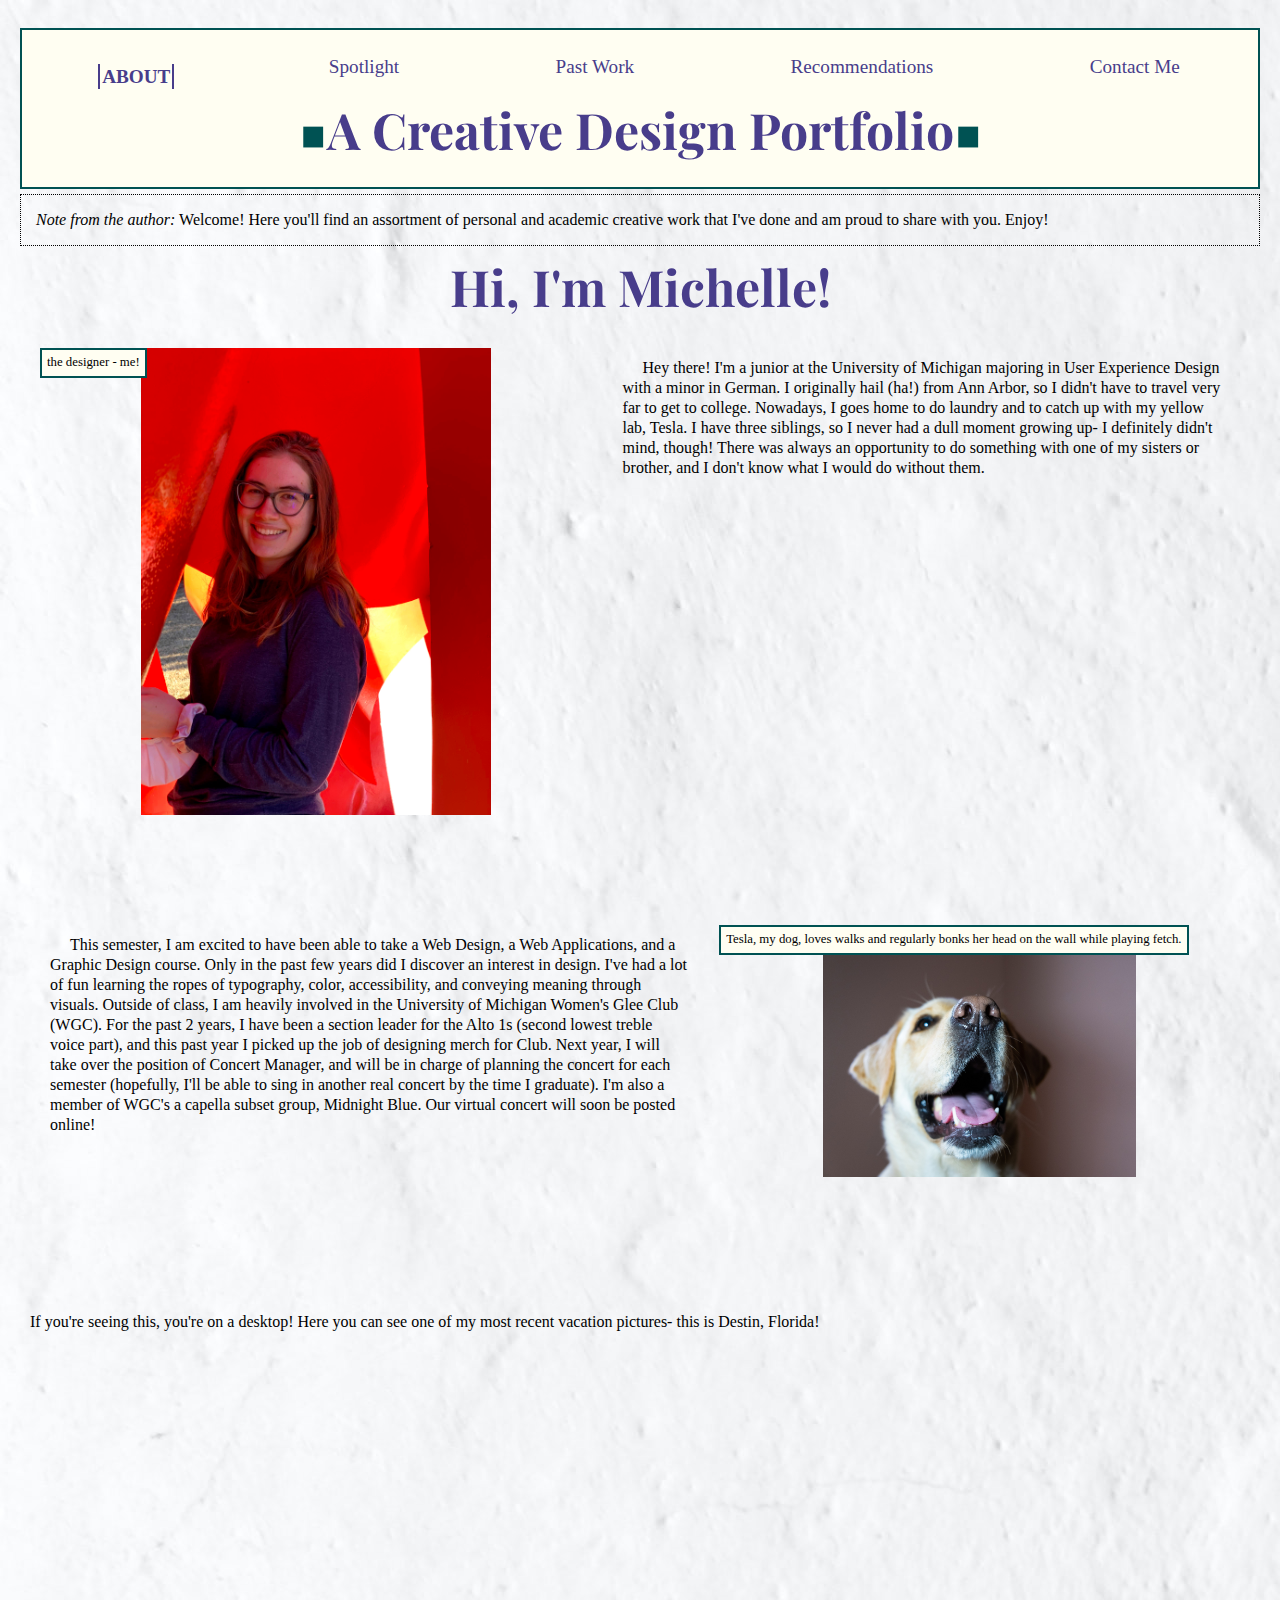
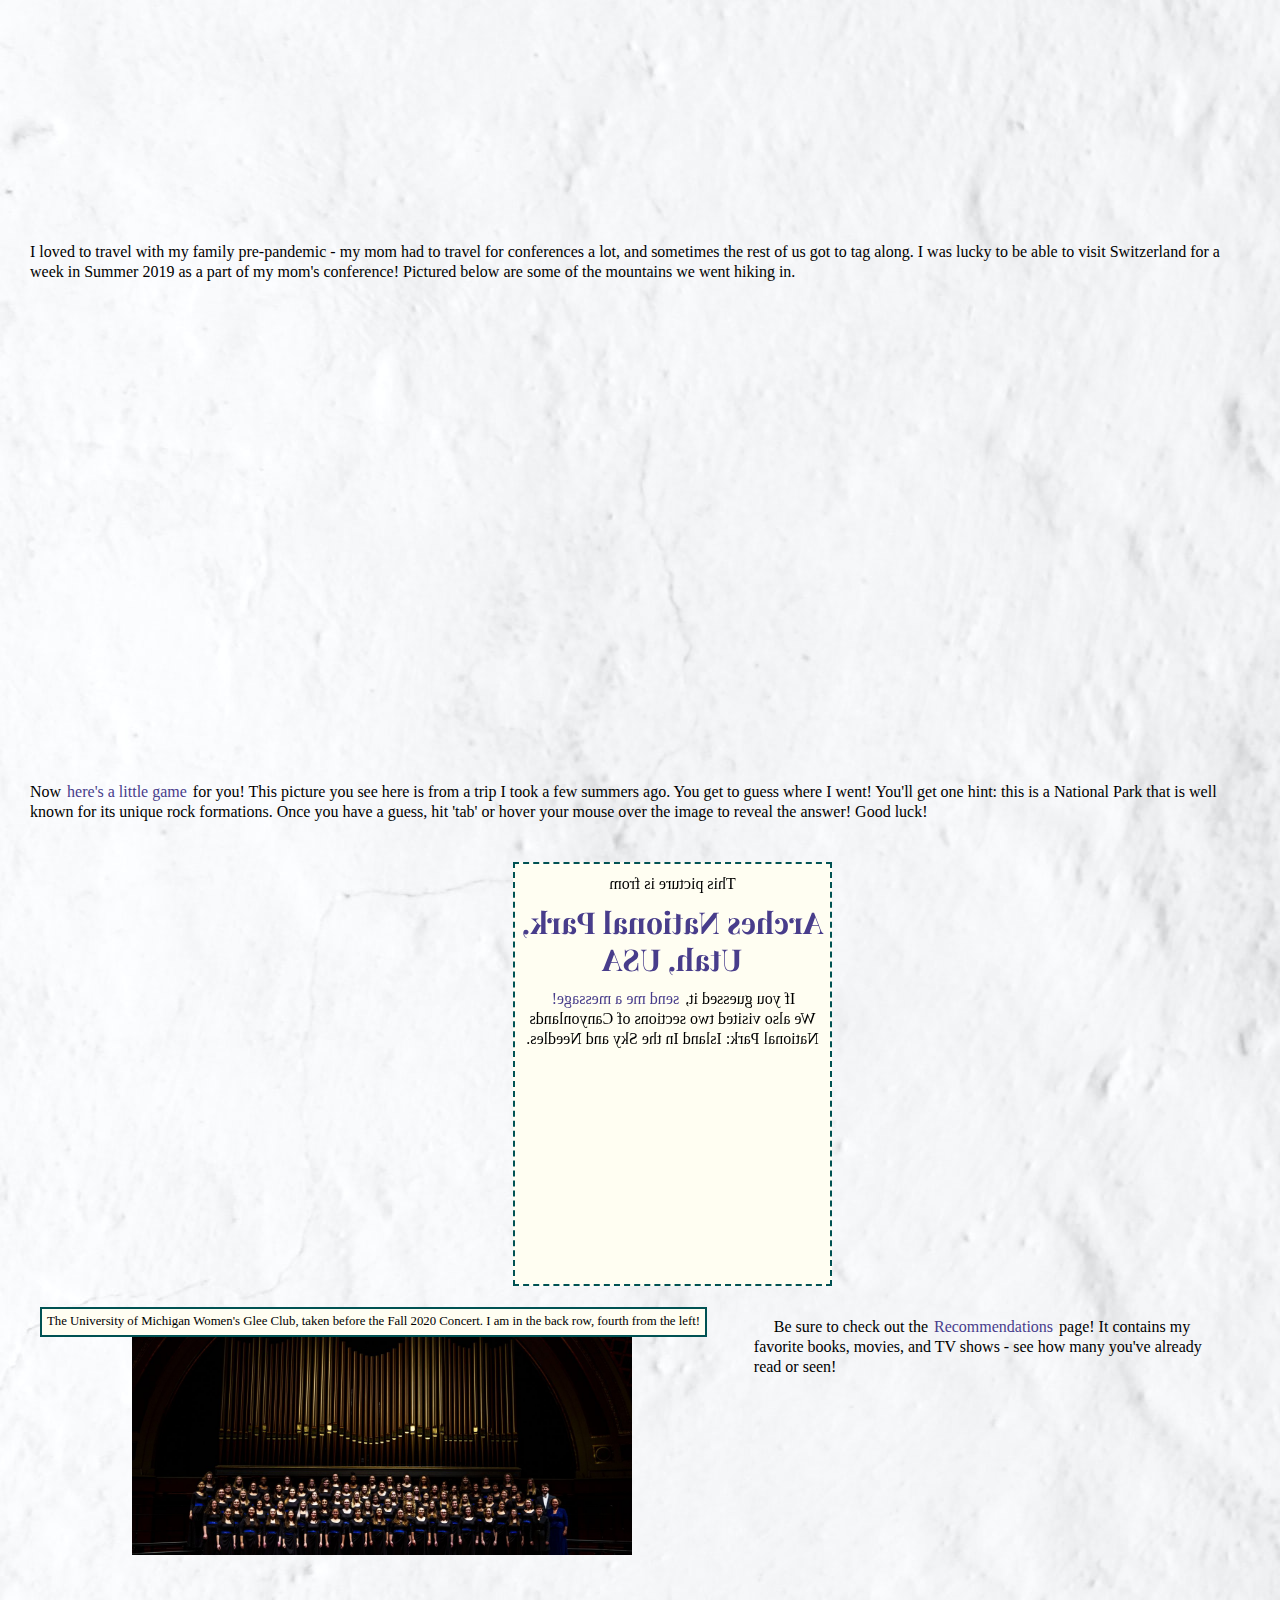
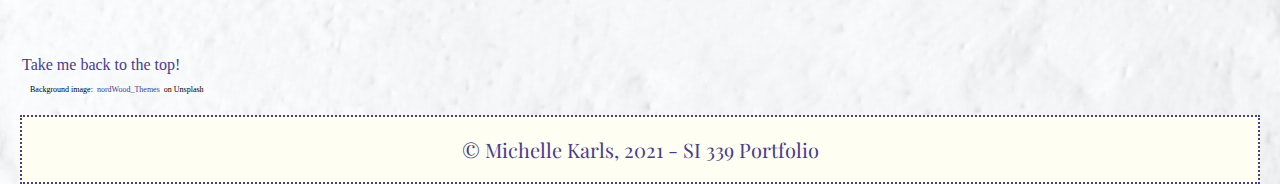
<file: index.html>
<!DOCTYPE html>
<html lang="en">
<head>
    <meta charset="UTF-8">
    <meta http-equiv="X-UA-Compatible" content="IE=edge">
    <!-- Global site tag (gtag.js) - Google Analytics -->
<script async src="https://www.googletagmanager.com/gtag/js?id=G-P290LGZQF7"></script>
<script>
  window.dataLayer = window.dataLayer || [];
  function gtag(){dataLayer.push(arguments);}
  gtag('js', new Date());

  gtag('config', 'G-P290LGZQF7');
</script>
    <meta name="viewport" content="width=device-width, initial-scale=1.0">
    <link rel="stylesheet" type="text/css" href="css/html5reset.css">
    <link rel="stylesheet" type="text/css" href="css/style.css">
    <link href="https://fonts.googleapis.com/css2?family=Playfair+Display:wght@400;500&display=swap" rel="stylesheet">
    <link rel="icon" href="images/favicon (3).ico" type="image">
    <title>About the Author</title>
</head>
<body>
    <a id="skip" href="#main">Skip to main content</a> 
    <header id="top">
        
        <h1><span class='box-color'>■</span>A Creative Design Portfolio<span class='box-color'>■</span></h1>
        <nav>
        <ul id='nav-menu'>
            <li><a class='nav-item author' href='index.html'><strong>About</strong></a></li>
            <li class='nav-item'><a href='featured.html'>Spotlight</a></li>
            <li class='nav-item'><a href='past.html'>Past Work</a></li>
            <li class='nav-item'><a href='recommended.html'>Recommendations</a></li>
            <li class='nav-item'><a href='contents.html'>Contact Me</a></li>
        </ul>
    </nav>
    </header>
    <main id="main">
        <div class="intro"><p><em>Note from the author:</em> Welcome! Here you'll find an assortment of personal and academic creative work that I've done and am proud to share with you. Enjoy!</p></div>
        <!-- <p class='hide'>construction note: this page is broken in big screen mode but should work fine in tablet and mobile, sorry!</p> -->
        <h1 class="animate1 animate2">Hi, I'm Michelle!</h1>
         
        <div class='flex-michelle'>
            <div class='caption'>
                <img class="michelle" src="images/michelle_red.jpg" alt="Michelle standing underneath a red sculpture"> 
                <p class='capt'>the designer - me!</p>
            </div>
            <p class='p'>Hey there! I'm a junior at the University of Michigan majoring in User Experience Design
                with a minor in German. I originally hail (ha!) from Ann Arbor, so I didn't have to travel very far to get to college. Nowadays, I 
                goes home to do laundry and to catch up with my yellow lab, Tesla. I have three siblings, so I never had a dull 
                moment growing up- I definitely didn't mind, though! There was always an opportunity to do something with one of my sisters or brother, 
                and I don't know what I would do without them.
            </p>
        </div> 

        <div class='flex-tesla'>
            <div class='caption'>
                <img class='dog' src='images/tesla1.jpg' alt='Tesla smiling'>
                <p class="capt">Tesla, my dog, loves walks and regularly bonks her head on the wall while playing fetch.</p>
            </div>
            <p class='p'>This semester, I am excited to have been able to take a Web Design, a Web Applications, and a Graphic Design course. Only in 
                the past few years did I discover an interest in design. I've had a lot of fun learning the ropes of typography, color, accessibility, and 
                conveying meaning through visuals. Outside of class, I am heavily involved in the University of Michigan Women's Glee Club (WGC). For the past 2 years, I have been
                a section leader for the Alto 1s (second lowest treble voice part), and this past year I picked up the job of designing merch 
                for Club. Next year, I will take over the position of Concert Manager, and will be in charge of planning the concert for each 
                semester (hopefully, I'll be able to sing in another real concert by the time I graduate). I'm also a member of WGC's a capella 
                subset group, Midnight Blue. Our virtual concert will soon be posted online!
            </p>
        </div>
        <p class='hidden'>If you're seeing this, you're on a desktop! Here you can see one of my most recent vacation pictures- this is Destin, Florida!</p>
        
        <div class='travel-par'></div>
        
        
        <p class='hidden'>I loved to travel with my family pre-pandemic - my mom had to travel for conferences a lot, and sometimes
            the rest of us got to tag along. I was lucky to be able to visit Switzerland for a week in Summer 2019 as a part
            of my mom's conference! Pictured below are some of the mountains we went hiking in.
        </p>
        <div class="travel-par2"></div>

        <p>Now <a href=''>here's a little game</a> for you! This picture you see here is from a trip I took a few summers ago. 
        You get to guess where I went! You'll get one hint: this is a National Park that is well known for its unique
        rock formations. Once you have a guess, hit 'tab' or hover your mouse over the image to reveal the answer! Good luck!</p>
        <div class="flipcard">
            <div class="card-container">
                <div class="card">
                    <figure class='front'></figure>
                    <figure class='back'>
                        <p class='fc'>This picture is from</p>
                        <h2>Arches National Park, Utah, USA</h2>
                        <p class='fc'>If you guessed it, <a href='contents.html'>send me a message!</a><br>
                        We also visited two sections of Canyonlands National Park: Island In the Sky and Needles.</p>
                    </figure>
                </div>
            </div>
        </div>


        <div class='flex-glee'>
            <div class='caption'>
                <img class="glee" src="images/glee_club.jpg" alt="Universiy of Michigan Women's Glee Club">
                <p class='capt'>The University of Michigan Women's Glee Club, taken before the Fall 2020 Concert. 
                    I am in the back row, fourth from the left!
                </p>
            </div>
            <p class="p">Be sure to check out the <a href='recommended.html'>Recommendations</a> page! It contains my 
                favorite books, movies, and TV shows - see how many you've already read or seen!
            </p>
        </div>

      <a class='top' href="#top">Take me back to the top!</a>
      <p class="credit"> Background image: <a href=https://unsplash.com/@nordwood?utm_source=unsplash&utm_medium=referral&utm_content=creditCopyText>nordWood_Themes</a> on Unsplash</p>
    </main>
    <footer>
        <p>&#169; Michelle Karls, 2021 - SI 339 Portfolio</p>
    </footer>
</body>
</html>
</file>
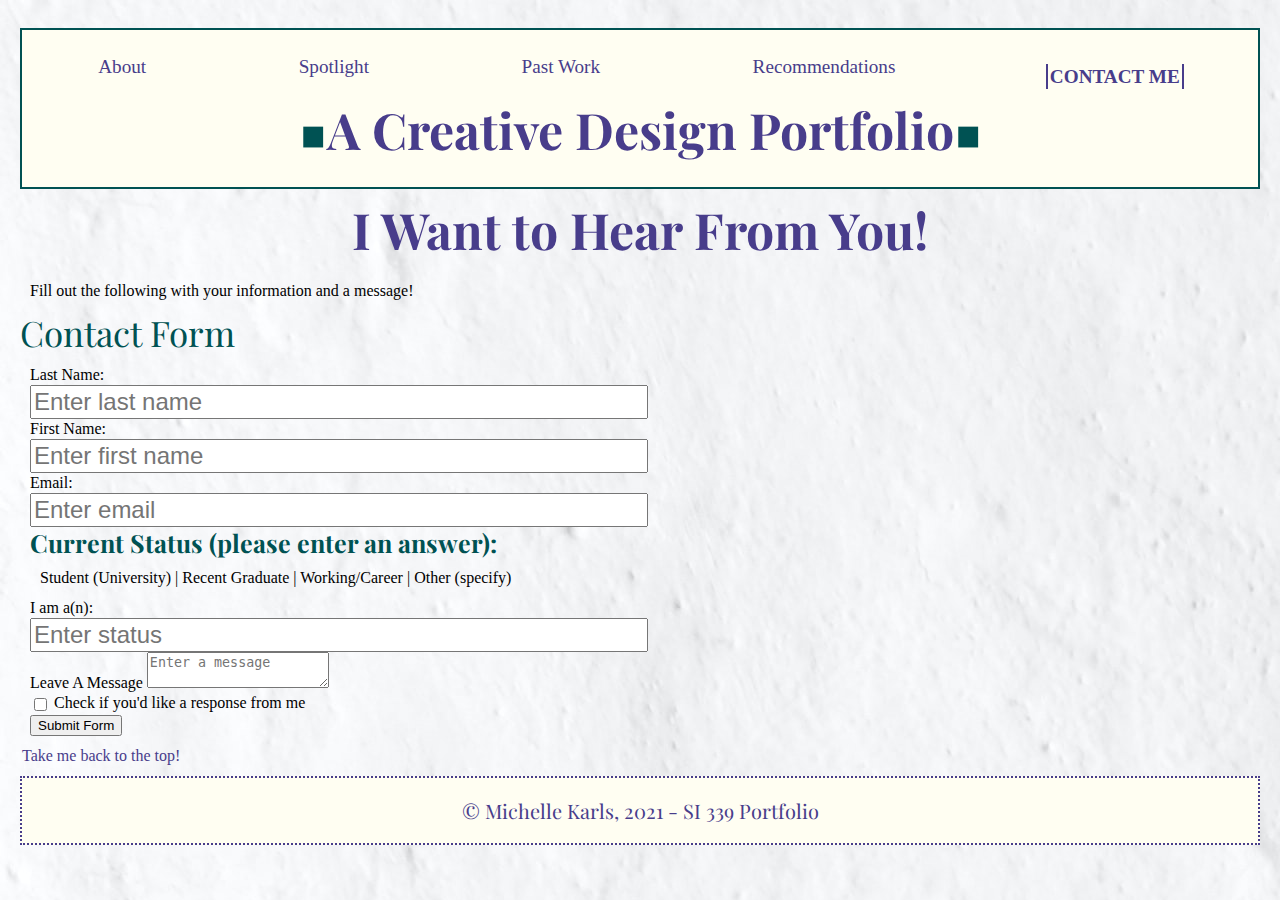
<file: contents.html>
<!DOCTYPE html>
<html lang="en">
<head>
    <meta charset="UTF-8">
    <meta http-equiv="X-UA-Compatible" content="IE=edge">
    <!-- Global site tag (gtag.js) - Google Analytics -->
<script async src="https://www.googletagmanager.com/gtag/js?id=G-P290LGZQF7"></script>
<script>
  window.dataLayer = window.dataLayer || [];
  function gtag(){dataLayer.push(arguments);}
  gtag('js', new Date());

  gtag('config', 'G-P290LGZQF7');
</script>
    <meta name="viewport" content="width=device-width, initial-scale=1.0">
    <link rel="stylesheet" type="text/css" href="css/html5reset.css">
    <link rel="stylesheet" type="text/css" href="css/style.css">
    <link href="https://fonts.googleapis.com/css2?family=Playfair+Display:wght@400;500&display=swap" rel="stylesheet">
    <link rel="icon" href="images/favicon-purp.ico" type="image">
    <title>Contact</title>
</head>
<body>
    <a id="skip" href="#main">Skip to main content</a>
    <header id="top">
        
        <h1><span class='box-color'>■</span>A Creative Design Portfolio<span class='box-color'>■</span></h1> 
        <nav>
        <ul id='nav-menu'>
            <li class='nav-item'><a href='index.html'>About</a></li>
            <li class='nav-item'><a href='featured.html'>Spotlight</a></li>
            <li class='nav-item'><a href='past.html'>Past Work</a></li>
            <li class='nav-item'><a href='recommended.html'>Recommendations</a></li>
            <li><a class='nav-item contact' href='contents.html'><strong>Contact Me</strong></a></li>
        </ul>
    </nav>
    </header>
    <main id="main">
        <h1 class="animate1 animate2">I Want to Hear From You!</h1>
        <form action='https://formspree.io/f/mdoynron' method="POST">
            <p>Fill out the following with your information and a message!</p>
            <fieldset>
                <legend>Contact Form</legend>

                <div class="form-container">
                    <label for='lastname'>Last Name:</label><br>
                    <input type='text' id='lastname' placeholder='Enter last name' name='lastname'><br>

                    <label for='firstname'>First Name:</label><br>
                    <input type='text' id='firstname' placeholder='Enter first name' name='firstname'><br>

                    <label for='email'>Email:</label><br>
                    <input type='text' id='email' placeholder='Enter email' name='email'><br>
                    
                    <h2 class='contact-f'>Current Status (please enter an answer):</h2>
                    <p>Student (University) | Recent Graduate | Working/Career | Other (specify)</p>
                    
                    <label for='status'>I am a(n):</label><br>
                    <input type='text' id='status' placeholder='Enter status' name='status'><br>

                    <label for='message'>Leave A Message</label>
                    <textarea placeholder="Enter a message" id='message' name='message'></textarea><br>

                    <input type='checkbox' id='reply' name='reply?'>
                    <label for='reply'>Check if you'd like a response from me</label><br>
                <input type="submit" value='Submit Form'></input>
                </div>
            </fieldset>
        </form>





    
    <a class='top' href="#top">Take me back to the top!</a>
    </main>
    <footer>
        <p>&#169; Michelle Karls, 2021 - SI 339 Portfolio</p>
    </footer>
</body>
</html>
</file>
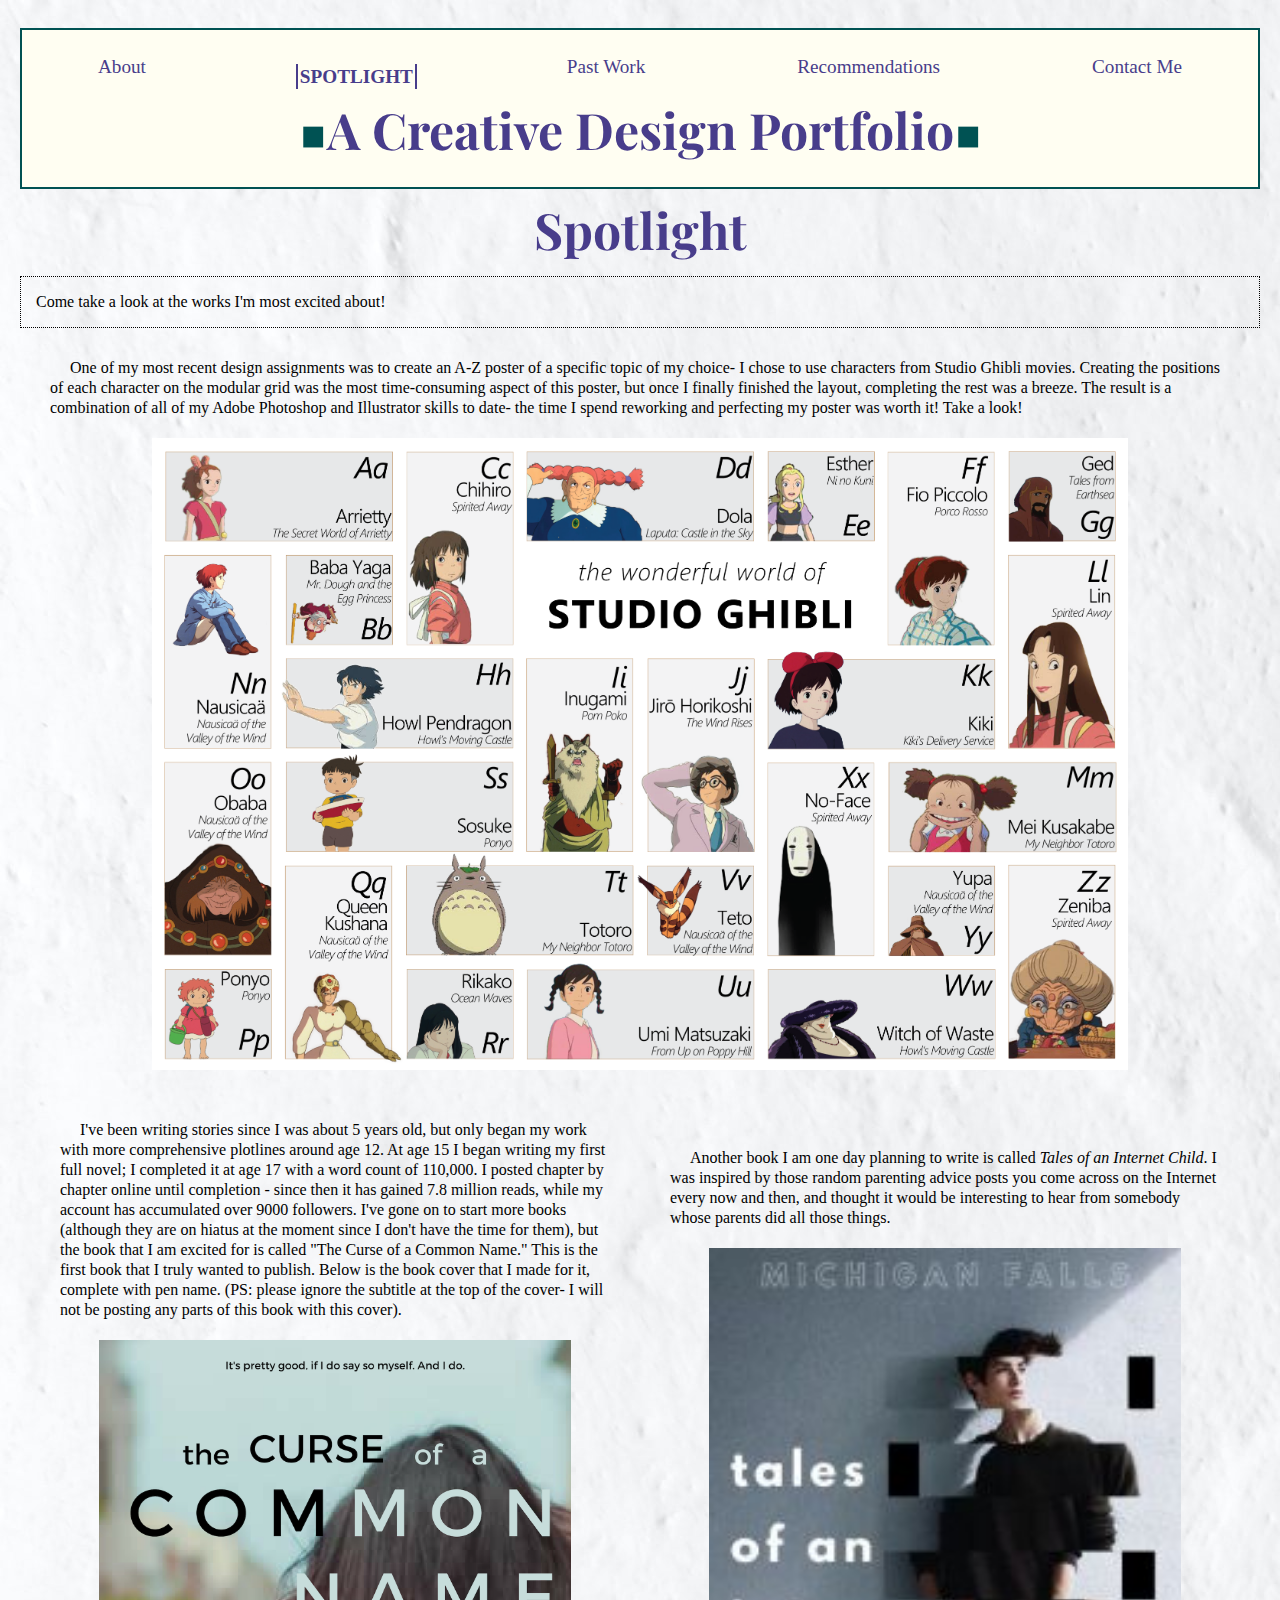
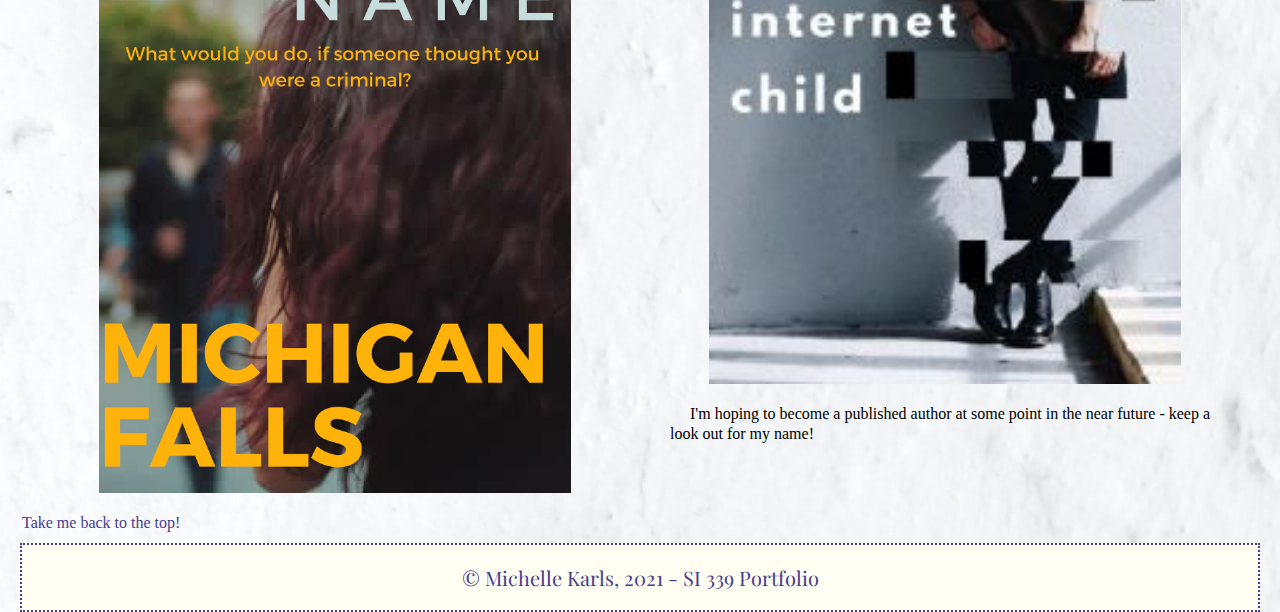
<file: featured.html>
<!DOCTYPE html>
<html lang="en">
<head>
    <meta charset="UTF-8">
    <meta http-equiv="X-UA-Compatible" content="IE=edge">
    <!-- Global site tag (gtag.js) - Google Analytics -->
<script async src="https://www.googletagmanager.com/gtag/js?id=G-P290LGZQF7"></script>
<script>
  window.dataLayer = window.dataLayer || [];
  function gtag(){dataLayer.push(arguments);}
  gtag('js', new Date());

  gtag('config', 'G-P290LGZQF7');
</script>
    <meta name="viewport" content="width=device-width, initial-scale=1.0">
    <link rel="stylesheet" type="text/css" href="css/html5reset.css">
    <link rel='stylesheet' type='text/css' href="css/style.css">
    <link href="https://fonts.googleapis.com/css2?family=Playfair+Display:wght@400;500&display=swap" rel="stylesheet">
    <link rel="icon" href="images/favicon.ico" type="image">

    <title>Spotlight</title>
</head>
<body>
    <a id="skip" href="#main">Skip to main content</a>
    <header id="top">
        
        <h1><span class='box-color'>■</span>A Creative Design Portfolio<span class='box-color'>■</span></h1> 
        <nav>
        <ul id='nav-menu'>
            <li class='nav-item'><a href='index.html'>About</a></li>
            <li><a class='nav-item featured' href='featured.html'><strong>Spotlight</strong></a></li>
            <li class='nav-item'><a href='past.html'>Past Work</a></li>
            <li class='nav-item'><a href='recommended.html'>Recommendations</a></li>
            <li class='nav-item'><a href='contents.html'>Contact Me</a></li>
        </ul>
    </nav>
    </header>
    <main id='main'>
        <h1 class="animate1 animate2">Spotlight</h1>
        <div class='intro'><p>Come take a look at the works I'm most excited about!</p></div>
        <div class='ghibli flex-spot'>
            <p class='p flex-spot'>One of my most recent design assignments was to create an A-Z poster of a specific topic of my choice-
                I chose to use characters from Studio Ghibli movies. Creating the positions of each
                character on the modular grid was the most time-consuming aspect of this poster,
                but once I finally finished the layout, completing the rest was a breeze. The result is a 
                combination of all of my Adobe Photoshop and Illustrator skills to date- the time I spend
                reworking and perfecting my poster was worth it! Take a look!
            </p>
            <img class='flex-spot' src='images/graphics/ghibli_artboard_final.png' alt='ghibli character alphabet'>
        </div>

        <div class='writing grid-wr'>
            <div class="common-flex">
            <p class='p flex-wr'>I've been writing stories since I was about 5 years old, but only began
                my work with more comprehensive plotlines around age 12. At age 15 I began writing
                my first full novel; I completed it at age 17 with a word count of 110,000. I posted 
                chapter by chapter online until completion - since then it has gained 7.8 million
                reads, while my account has accumulated over 9000 followers. I've gone on to start more
                books (although they are on hiatus at the moment since I don't have the time for them), but the 
                book that I am excited for is called "The Curse of a Common Name." This is the first 
                book that I truly wanted to publish.
                Below is the book cover that I made for it, complete with pen name. (PS: please ignore
                the subtitle at the top of the cover- I will not be posting any parts of this book with this cover).
            </p>
            <img class='flex-wr' src='images/commonname.png' alt="back of a girl's head, long brown hair, title in 
            black and blue">
        </div>
        <div class="internet-flex">
            <p class='p flex-wr'>Another book I am one day planning to write is called <em>Tales
                of an Internet Child</em>. I was inspired by those random parenting advice
                posts you come across on the Internet every now and then, and thought it would
                be interesting to hear from somebody whose parents did all those things.</p>
                <img class='flex-wr' src='images/internet_child.jpg' alt='boy in black leaning against wall'>
            <p class='p'>I'm hoping to become a published author at some point in the near future - keep a look out for my name!</p>
        </div></div>
    <a class='top' href="#top">Take me back to the top!</a>
    </main>
    <footer>
        <p>&#169; Michelle Karls, 2021 - SI 339 Portfolio</p>
    </footer>
</body>
</html>
</file>
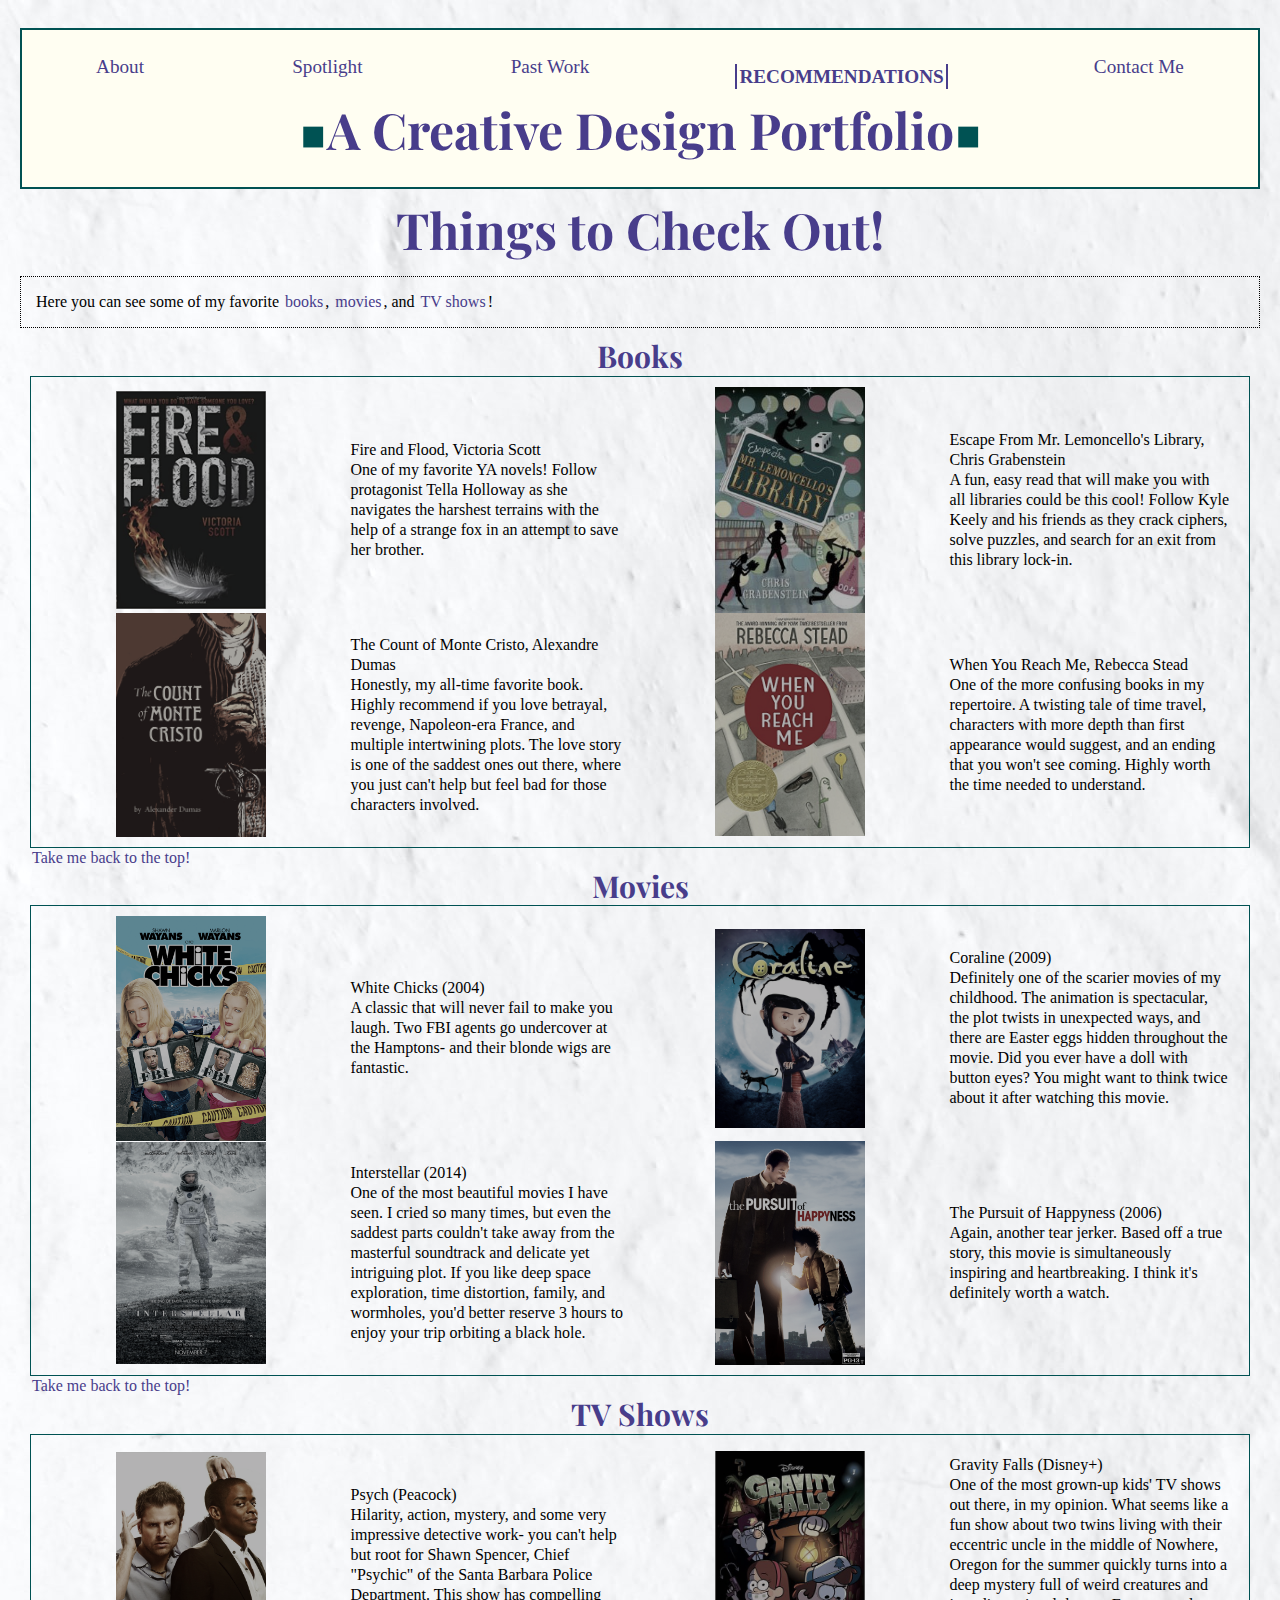
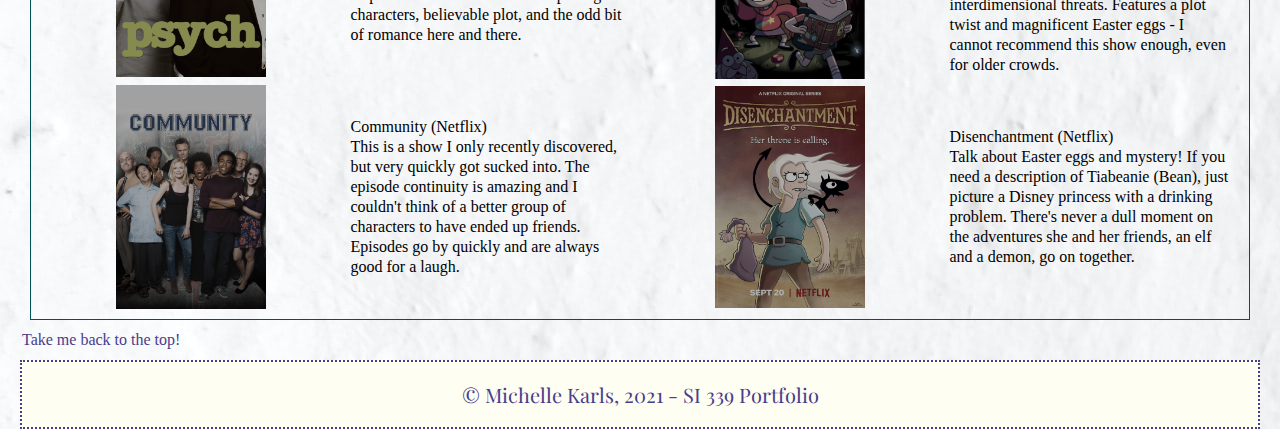
<file: recommended.html>
<!DOCTYPE html>
<html lang="en">
<head>
    <meta charset="UTF-8">
    <meta http-equiv="X-UA-Compatible" content="IE=edge">
    <!-- Global site tag (gtag.js) - Google Analytics -->
<script async src="https://www.googletagmanager.com/gtag/js?id=G-P290LGZQF7"></script>
<script>
  window.dataLayer = window.dataLayer || [];
  function gtag(){dataLayer.push(arguments);}
  gtag('js', new Date());

  gtag('config', 'G-P290LGZQF7');
</script>
    <meta name="viewport" content="width=device-width, initial-scale=1.0">
    <link rel="stylesheet" type="text/css" href="css/html5reset.css">
    <link rel="stylesheet" type="text/css" href="css/style.css">
    <link href="https://fonts.googleapis.com/css2?family=Playfair+Display:wght@400;500&display=swap" rel="stylesheet">
    <link rel="icon" href="images/favicon (4).ico" type="image">
    <title>Recommendations</title>
</head>
<body>
    <a id="skip" href="#main">Skip to main content</a>
    <header id='top'>
        
        <h1><span class='box-color'>■</span>A Creative Design Portfolio<span class='box-color'>■</span></h1> 
        <nav id='nav'>
        <ul id='nav-menu'>
            <li class='nav-item'><a href='index.html'>About</a></li>
            <li class='nav-item'><a href='featured.html'>Spotlight</a></li>
            <li class='nav-item'><a href='past.html'>Past Work</a></li>
            <li><a class='nav-item recommended' href='recommended.html'><strong>Recommendations</strong></a></li>
            <li class='nav-item'><a href='contents.html'>Contact Me</a></li>
    </ul>
    </nav>
    </header>
    <main  tabindex="-1" id="main">
        <h1 class="animate1 animate2">Things to Check Out!</h1>
        <div class='intro'><p> Here you can see some of my favorite <a href="#book">books</a>, <a href="#movie">movies</a>, 
            and <a href="#show">TV shows</a>!</p></div>
        <div class="recommend">
            <h2 id='book'>Books</h2>
            <div class='book'><img class='rec' src="images/recommend/fireandflood.jpg" alt="Fire and Flood, Victoria Scott">
                <p>Fire and Flood, Victoria Scott <br> One of my favorite YA novels! Follow protagonist Tella Holloway as she navigates the harshest terrains
                    with the help of a strange fox in an attempt to save her brother.
                </p>
            <img class='rec' src="images/recommend/lemoncello.jpg" alt="Escape From Mr. Lemoncello's Library, Chris Grabenstein">
            <p>Escape From Mr. Lemoncello's Library, Chris Grabenstein <br> A fun, easy read that will make you with all libraries could be this cool! Follow Kyle Keely and his friends 
                as they crack ciphers, solve puzzles, and search for an exit from this library lock-in.
            </p>
            <img class='rec' src="images/recommend/montecristo.jpg" alt="The Count of Monte Cristo, Alexandre Dumas">
            <p>The Count of Monte Cristo, Alexandre Dumas <br> Honestly, my all-time favorite book. Highly recommend if you love betrayal, revenge, Napoleon-era France, 
                and multiple intertwining plots. The love story is one of the saddest ones out there, where you just can't help
                but feel bad for those characters involved.
            </p>
            <img class='rec' src="images/recommend/whenyoureachme.jpeg" alt="When You Reach Me, Rebecca Stead">
            <p>When You Reach Me, Rebecca Stead <br> One of the more confusing books in my repertoire. A twisting tale of time travel, characters with more depth
                than first appearance would suggest, and an ending that you won't see coming. Highly worth the time needed to 
                understand.
            </p>
        </div>
        <a class='top' href="#top">Take me back to the top!</a>
            <h2 id='movie'>Movies</h2>
            <div class='movie'><img class='rec' src="images/recommend/whitechicks.jpg" alt="White Chicks (2004)">
                <p>White Chicks (2004) <br> A classic that will never fail to make you laugh. Two FBI agents go undercover at
                    the Hamptons- and their blonde wigs are fantastic.
                </p>
            <img class='rec' src="images/recommend/coraline.jpg" alt="Coraline (2009)">
            <p>Coraline (2009) <br> Definitely one of the scarier movies of my childhood. The animation is spectacular, the plot
                twists in unexpected ways, and there are Easter eggs hidden throughout the movie. Did you ever
                have a doll with button eyes? You might want to think twice about it after watching this movie.
            </p>
            <img class='rec' src="images/recommend/Interstellar.jpg" alt="Interstellar (2014)">
            <p>Interstellar (2014) <br> One of the most beautiful movies I have seen. I cried so many times, but even the saddest parts
                couldn't take away from the masterful soundtrack and delicate yet intriguing plot. If you like
                deep space exploration, time distortion, family, and wormholes, you'd better reserve 3 hours to 
                enjoy your trip orbiting a black hole.
            </p>
            <img class='rec' src="images/recommend/thepursuitofhappyness.png" alt="The Pursuit of Happyness (2006)">
            <p>The Pursuit of Happyness (2006) <br> Again, another tear jerker. Based off a true story, this movie is simultaneously inspiring and
                heartbreaking. I think it's definitely worth a watch.
            </p>
        </div>
        <a class='top' href="#top">Take me back to the top!</a>
            <h2 id='show'>TV Shows</h2>
            <div class='show'>
                <img class='rec' src="images/recommend/psych.jpg" alt="Psych (Peacock)">
                    <p>Psych (Peacock) <br> Hilarity, action, mystery, and some very impressive detective work- you can't help but root
                    for Shawn Spencer, Chief "Psychic" of the Santa Barbara Police Department. This show has 
                    compelling characters, believable plot, and the odd bit of romance here and there.</p>
                <img class='rec' src="images/recommend/gravityfalls.jpg" alt="Gravity Falls (Disney+)">
                    <p>Gravity Falls (Disney+) <br> One of the most grown-up kids' TV shows out there, in my opinion. What seems like a fun
                show about two twins living with their eccentric uncle in the middle of Nowhere, Oregon for
                the summer quickly turns into a deep mystery full of weird creatures and interdimensional threats.
                Features a plot twist and magnificent Easter eggs - I cannot recommend this show enough, even 
                for older crowds.</p>
                <img class='rec' src="images/recommend/community.jpg" alt="Community (Netflix)">
                    <p>Community (Netflix) <br> This is a show I only recently discovered, but very quickly got sucked into. The episode
                    continuity is amazing and I couldn't think of a better group of characters to have
                    ended up friends. Episodes go by quickly and are always good for a laugh.</p>
                <img class='rec' src="images/recommend/disenchantment.jpg" alt="Disenchantment (Netflix)">
                    <p>Disenchantment (Netflix) <br> Talk about Easter eggs and mystery! If you need a description of Tiabeanie (Bean), just
                    picture a Disney princess with a drinking problem. There's never a dull moment on 
                    the adventures she and her friends, an elf and a demon, go on together.</p>
            </div>
        </div>
    <a class='top' href="#top">Take me back to the top!</a>
    </main>
    <footer>
        <p>&#169; Michelle Karls, 2021 - SI 339 Portfolio</p>
    </footer>
</body>
</html>
</file>
<file: css/style.css>
/* mobile view */

/* every page */
body {
    font-family: 'Segoe UI';
    margin-left: 20px;
    margin-right: 20px;
    background-image: url(../images/background.jpg);
    line-height: 1.25;
}

p, h1, h3, div {
    padding: 10px;
    margin: auto;
}

a {
    color: #483d8b;
    padding: 2px;
    text-decoration: none;
    /* display: inline; */
}

a:hover, a:focus {
    border: 1px #483d8b solid;
    border-radius: 3px;
}

p.credit {
    font-size: 0.5em;
}

footer {
    background: #fffef2;
    text-align: center;
    padding: 10px;
    margin-left: 0px;
    margin-right: 0px;
    margin-top: 10px;
    color: #483d8b;
    font-size: 20px;
    border: 2px dotted;
    font-family: "Playfair Display", serif;
}

header {
    background: #fffef2;
    border: 2px solid #005253;
    display: flex;
    flex-direction: column;
    padding-bottom: 15px;
    padding-top: 15px;
    margin-top: 28px;
}

.box-color {
    color: #005253;
}

h1, h2{
    color: #483d8b;
    font-size: 50px;
    text-align: center;
    font-family: "Playfair Display", serif;
}

h1.animate1 {
    position: relative;
    animation-name: rise-pulse;
    animation-duration: 4s;
}

@keyframes rise-pulse {
    0% {
        opacity: 0;
        top: 100px;
        font-size: 50px;
}
    50% {
        opacity: 1;
        top: 0;
        font-size: 50px;
    }
    75% {
        font-size: 60px; 
    }
    100% {
        font-size: 50px;
    }
}

@-webkit-keyframes rise-pulse {
    0% {
        opacity: 0;
        top: 100px;
        font-size: 50px;
}
    50% {
        opacity: 1;
        top: 0;
        font-size: 50px;
    }
    75% {
        font-size: 80px; 
    }
    100% {
        font-size: 50px;
    }
}

h2 {
    font-size: 30px;
}

#skip {
    position: absolute;
    left: 0px;
    top: -40px;
    -webkit-transition: top 1s ease-out;
    transition: top 1s ease-out;
    z-index: 1;
}

#skip:focus {
    top: 0px;
}

*:focus {
    border: 2px solid #483d8b;
}

/* nav bar */

#nav-menu {
    width: 100%;
    display: flex;
    flex-direction: column;
    justify-content: space-around;
    text-align: center;
}

.nav-item {
    font-size: 1.2em;
    text-align: center;
    margin: 10px;
}

nav ul {
    list-style: none;
}

.p {
    text-indent: 45px;
    margin: 10px;
    text-align: left;
    /* border: 2px solid black; */
}

.caption {
    font-size: 0.8em;
}

.author, .contact, .featured, .index, .recommended {
    color: #483d8b;
    border-left: #483d8b solid 2px;
    border-right: #483d8b solid 2px;
    padding: 2px;
    text-decoration: none;
    text-transform: uppercase;
    /* text-align: center; */
}

.author:visited, .contact:visited, .featured:visited, .index:visited, .recommended:visited {
    color: black;
}

/* author */

div.intro {
    border: 1px dotted; 
    padding: 5px;
    margin-top: 5px;
}

.capt {
    /* position: absolute;
    top: 10px; */
    background: #fffef2;
    padding: 5px;
    border: double 2px #005253;
    text-align: left;
}

.michelle, .dog, .glee {
    width: 60%;
    display: block;
    margin: 15px auto 15px auto;
    min-width: 300px;
}

 /* img.utah {
    min-width: 300px;
    width: 70%;
/* border: 10px red solid;  */


.flipcard {
    width: 100%;
    height: 100%;
    display: flex;
    justify-content: center;
    align-items: center;
    /* border: 10px red solid;  */
    margin-bottom: 15px;
    padding-bottom: 10px;
}

.card-container {
    width: 295px;
    height: 400px;
    /* border: 2px solid black; */
    position: relative;
}

.card {
    width: 100%;
    height: 100%;
    transition: transform 1.5s ease-in-out; 
    transform-style: preserve-3d;
    /* border: 2px red solid; */
}

.card-container:focus .card, .card-container:active .card, .card-container:hover .card, .card-container:focus-within .card {
    transform: rotateY(180deg);
}

.card figure {
    width: 100%;
    height: 100%;
    position: absolute;
    margin: 0;
    /* -webkit-backface-visibility: hidden;
    backface-visibility: hidden; */
}

.card .front {
    /* height: 350px; */
    border: #005253 2px solid;
    background-image: url('../images/utah.jpg');
    background-size: contain;
    /* backface-visibility: hidden; */
}

.card .back {
    background: #fffef2;
    border: #005253 2px dashed;
    transform: rotateY(180deg);
    text-align: center;
    margin: auto;
}



/* contact */

legend {
    color: #005253;
    font-size: 35px;
    text-align: left;
    font-family: "Playfair Display", serif;
}

.contact-f {
    /* text-transform: capitalize; */
    color: #005253;
    text-align: left;
    font-size: 25px;
}

div.radio {
    margin: 10px;
    padding: 5px;
}

input[type=text] {
    width: 80%;
}

/* featured -spotlight */

div.ghibli > img, div.common-flex > img, div.internet-flex > img {
    width: 80%;
    min-width: 300px;
    margin: auto;
    /* margin-bottom: 5px; */
    /* padding: 0;
    border: 2px double #005253; */
    display: flex;
    flex-direction: column;
    /* justify-content: center; */
}

/* past work */

div.past-grid {
    margin: 10px auto;
    display: grid;
    grid-template-columns: 1fr;
    row-gap: 10px;
    
}
/* div.gd-flex, div.t-flex {
    text-align: center;
    display: flex;
    flex-direction: column;
} */
img.gd-resize, img.t-resize {
    width: 60%;
    min-width: 300px;
    margin: 0 auto;
    padding: 0;
    border: 2px double #005253;
}

/* div.thrive, div.graphic-design {
    display: grid;
    grid-template-columns: 1fr;
} */

p.bottom {
    text-align: center;
    font-size: 30px;
    color: #005253;
}

/* recommended */

div.book, div.movie, div.show {
    border: 1.5px #005253 ridge;
    padding: 10px;
    margin: auto;
    display: grid;
    grid-template-columns: 1fr;
    /* grid-row-gap: 20px 10px; */
}


img.rec {
    width: 50%;
    padding: 0px;
    max-width: 300px;
    margin: auto;
    filter: brightness(70%) grayscale(50%);
    transition-property: filter, border, border-radius;
    /* transition-duration: 1s; */
}


img.rec:hover, img.rec:focus {
    filter: none;
    border: 2px outset black;
    border-radius: 5px;
    /* dashed dotted double groove inset outset ridge solid none */
}

p.hidden {
    display: none;
}

@media (prefers-reduced-motion) {
h1.animate1 {
    animation: none;
    color: #483d8b;
    font-size: 50px;
    text-align: center;
    font-family: "Playfair Display", serif;
    }

    .card {
        transition: transform 0s;
    }
}



/* tablet view */
@media (min-width: 650px) {

    .p {
        /* font-size: 1.5em; */
        /* background-color: red; */
        text-indent: 20px;
    }

    div.book, div.movie, div.show {
        grid-template-columns: 1fr 1fr;
        /* row-gap: 5px; */
    }

    h1.animate1 {
        text-align: left;
    }
    
    header {
        flex-direction: row;
    }
    .nav-item {
        justify-content: right;
    }

    #nav-menu {
        flex-direction: column;
        align-items: flex-end;
    }

    div.flex-michelle, div.flex-tesla, div.flex-glee {
        display: flex;
        flex-direction: row;
    }
    
    div.flex-michelle {
        margin-bottom: 0;
        padding-bottom: 0;
    }

    div.flex-tesla {
        flex-direction: row-reverse;
    }
 
    .michelle, .glee {
        margin-left: 0;
        min-width: 350px;
    }
    .glee {
        min-width: 500px;
    }
    
    .caption {
        position: relative;
        text-align: center;
        margin-bottom: 80px;
    } 

    .capt {
        position: absolute;
        top: 10px; 
        background: #fffef2;
        padding: 5px;
        border: double 2px #005253;
        text-align: left;
    }

    div.past-grid {
        grid-template-columns: 1fr 1fr;
        grid-template-rows: 1fr 1fr;
        margin: 10px auto;
        
    }

    .grid1 {
        grid-column: 1/3;
    }

    .grid2 {
        grid-column: 1/3;
        grid-row: 3/4;
    }

    div.grid-wr {
        display: grid;
        grid-template-columns: 1fr 1fr;
        grid-template-rows: 1fr;
    }

    div.common-flex, div.internet-flex {
        display: flex;
        flex-direction: column;
        align-items: top;
    }

    div.common-flex {
        grid-column: 1/span 1;
    }

    p.flex-wr {
        font-size: 1em;
    }
}



/*desktop view*/
@media (min-width: 850px) {
    h1.animate1 {
        text-align: center;
    }

    header {
        flex-direction: column-reverse;
    }

    .nav-item {
        justify-content: right;
    }

    #nav-menu {
        flex-direction: row;
    }
    
    .michelle, .glee, .tesla {
        margin: 0 auto;
    }
    
    div.book, div.movie, div.show {
        grid-template-columns: 1fr 1fr 1fr 1fr;
    }

    .gd-resize, .t-resize {
        display: flex;
    }

    input[type=text] {
        width: 50%;
        font-size: 1.5em;
    }

    /* parallax image */
    .travel-par {
        background-image: url('../images/parallax.JPG');
    }

    .travel-par2 {
        background-image: url('../images/parallax2.JPG');
    }

    .travel-par, .travel-par2 {
        min-height: 450px;
        background-attachment: fixed;
        background-position: center;
        background-repeat: no-repeat;
        background-size: cover;
        margin: 0;
    }

    p.hidden {
        display: block;
        margin: 10px auto;
    }

    @media (prefers-reduced-motion) {
        .travel-par2, .travel-par {
            background-attachment: scroll;
        }
        }

}
</file>
